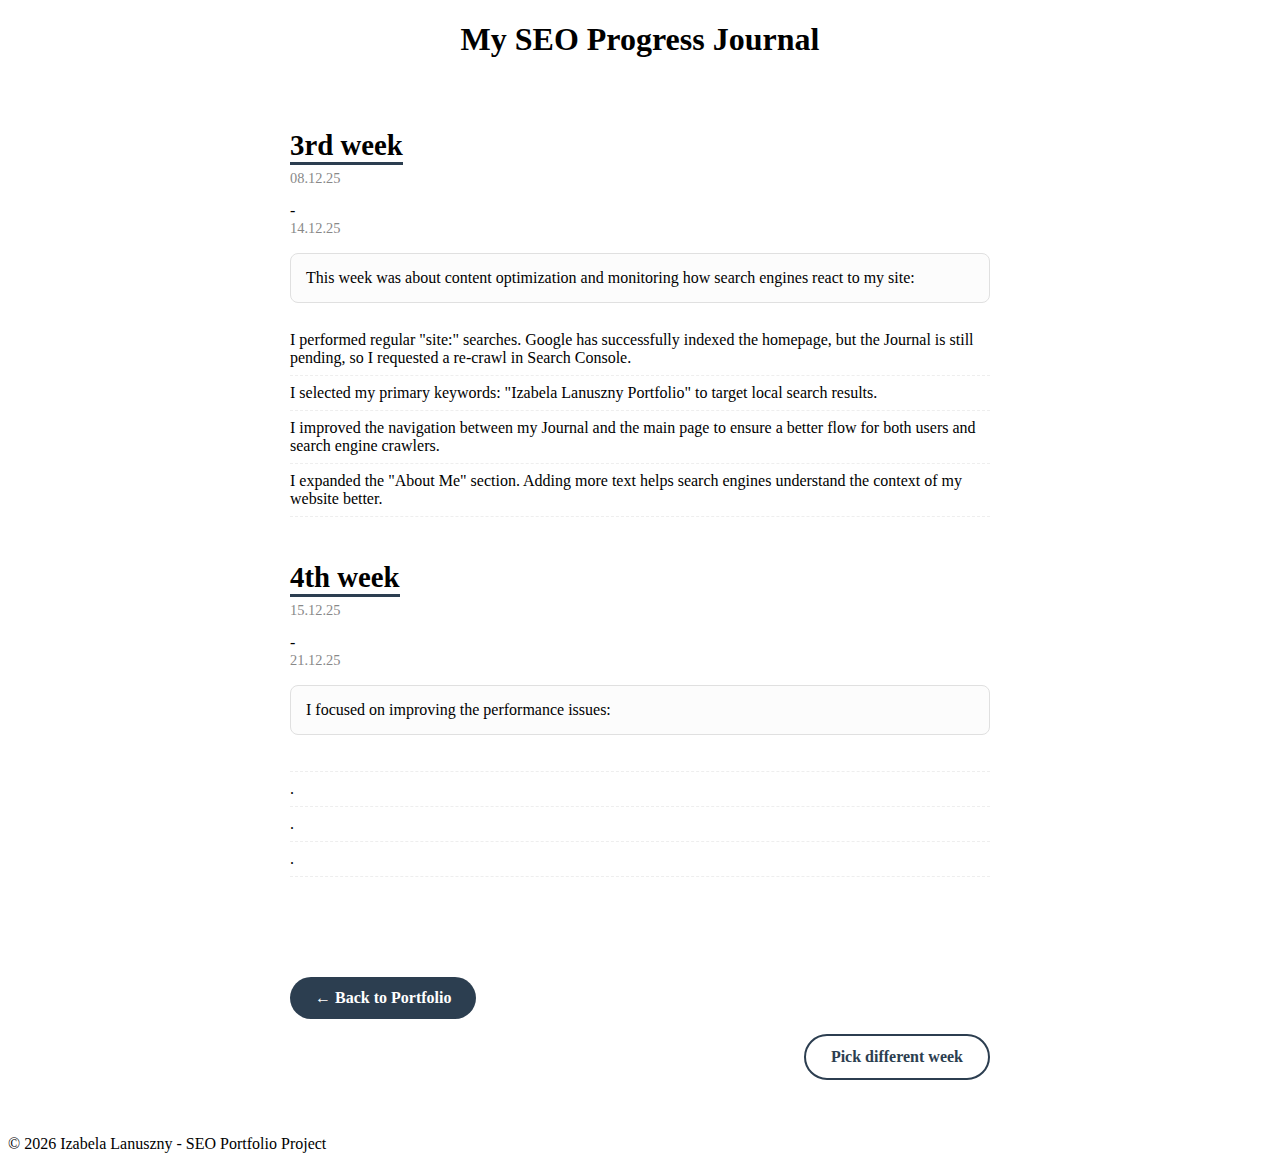
<file: journal_weeks/3week.html>
<!DOCTYPE html>
<html lang="en">
<head>
    <meta charset="UTF-8">
    <meta name="viewport" content="width=device-width, initial-scale=1.0">
    <title>SEO Journal | Week 3-4 | Izabela Lanuszny</title>
    <meta name="description" content="Monitoring indexing status, keyword strategy, and technical image optimization for Core Web Vitals.">
    <link rel="stylesheet" href="../css/journal.css"/>
</head>
<body>
    <header class="weeks-intro">
        <h1>My SEO Progress Journal</h1>
    </header>

    <main class="weeks-container">
        <article class="weeks__section">
            <header class="weeks__header">
                <h3>3rd week</h3>
                <time datetime="2025-12-08">08.12.25</time> - <time datetime="2025-12-14">14.12.25</time>
            </header>

            <section class="weeks__content">
                <p>This week was about content optimization and monitoring how search engines react to my site:</p>
                <ul>
                    <li>I performed regular "site:" searches. Google has successfully indexed the homepage, but the Journal is still pending, so I requested a re-crawl in Search Console.</li>
                    <li>I selected my primary keywords: "Izabela Lanuszny Portfolio" to target local search results.</li>
                    <li>I improved the navigation between my Journal and the main page to ensure a better flow for both users and search engine crawlers.</li>
                    <li>I expanded the "About Me" section. Adding more text helps search engines understand the context of my website better.</li>
                </ul>
            </section>
        </article>

        <article class="weeks__section">
            <header class="weeks__header">
                <h3>4th week</h3>
                <time datetime="2025-12-15">15.12.25</time> - <time datetime="2025-12-21">21.12.25</time>
            </header>

            <section class="weeks__content">
                <p>I focused on improving the performance issues:</p>
                <ul>
                    <li></li>
                    <li>.</li>
                    <li>.</li>
                    <li>.</li>
                </ul>
            </section>
        </article>

        <nav>
            <a href="../index.html">← Back to Portfolio</a>
            <a href="../journal.html">Pick different week</a>
        </nav>
    </main>

    <footer>
        <p>&copy; 2026 Izabela Lanuszny - SEO Portfolio Project</p>
    </footer>
</body>
</html>
</file>
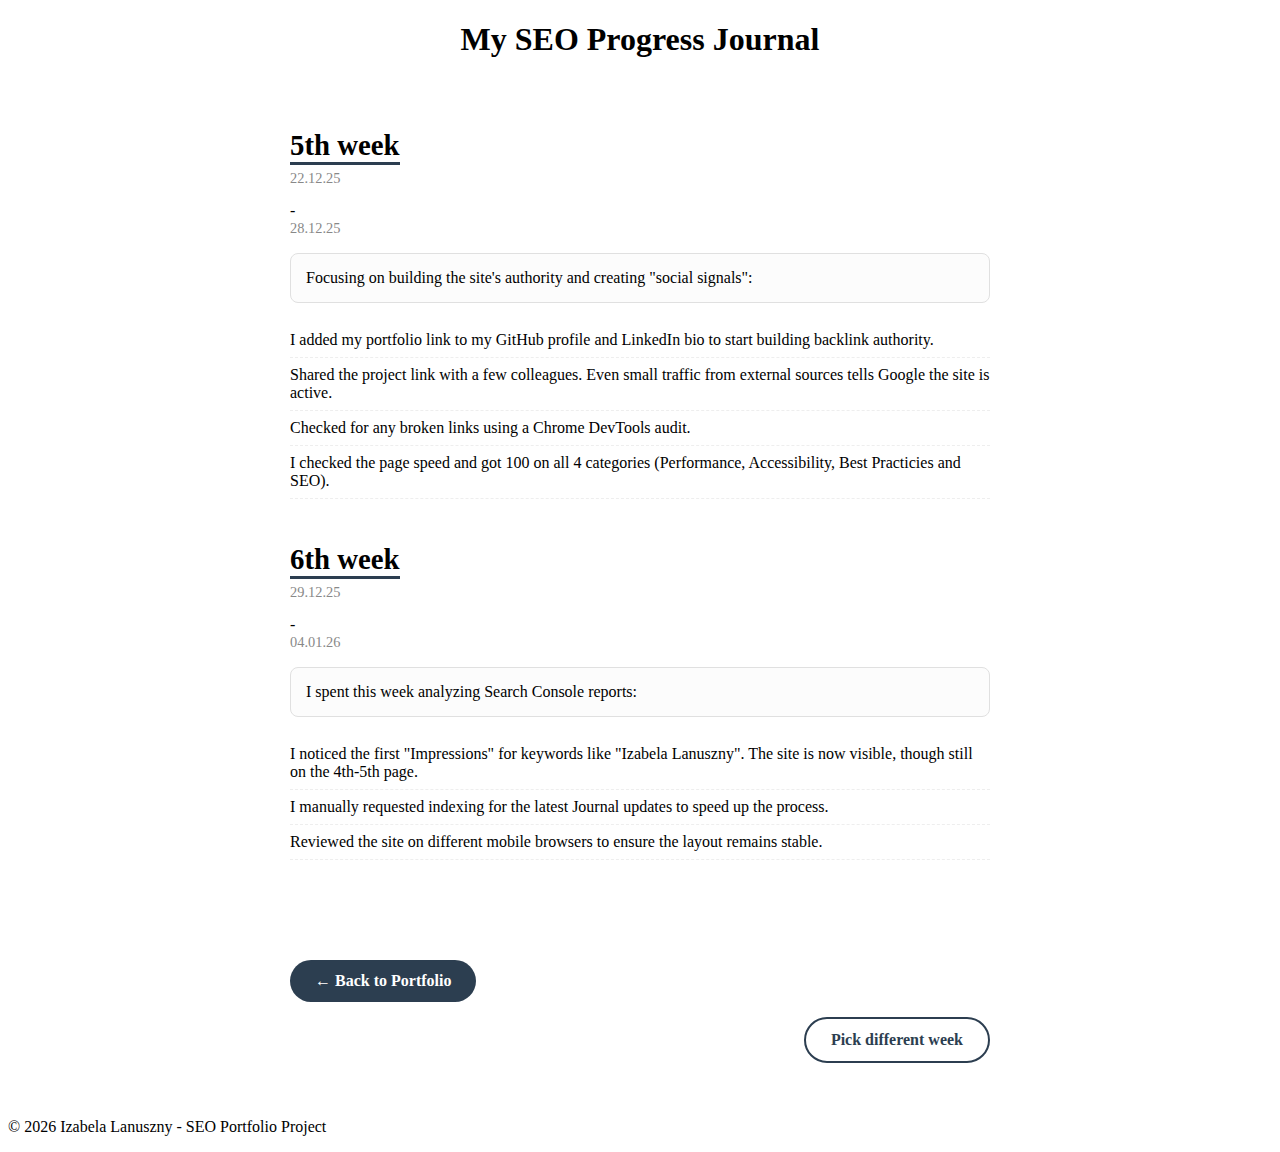
<file: journal_weeks/5week.html>
<!DOCTYPE html>
<html lang="en">
<head>
    <meta charset="UTF-8">
    <meta name="viewport" content="width=device-width, initial-scale=1.0">
    <title>SEO Journal | Week 5-6 | Izabela Lanuszny</title>
    <meta name="description" content="Tracking SEO authority building and Google Search Console performance during weeks 5 and 6.">
    <link rel="stylesheet" href="../css/journal.css"/>
</head>
<body>
    <header class="weeks-intro">
        <h1>My SEO Progress Journal</h1>
    </header>

    <main class="weeks-container">
        <article class="weeks__section">
            <header class="weeks__header">
                <h3>5th week</h3>
                <time datetime="2025-12-22">22.12.25</time> - <time datetime="2025-12-28">28.12.25</time>
            </header>
            
            <section class="weeks__content">
                <p>Focusing on building the site's authority and creating "social signals":</p>
                <ul>
                    <li>I added my portfolio link to my GitHub profile and LinkedIn bio to start building backlink authority.</li>
                    <li>Shared the project link with a few colleagues. Even small traffic from external sources tells Google the site is active.</li>
                    <li>Checked for any broken links using a Chrome DevTools audit.</li>
                    <li>I checked the page speed and got 100 on all 4 categories (Performance, Accessibility, Best Practicies and SEO).</li>
                </ul>
            </section>
        </article>

        <article class="weeks__section">
            <header class="weeks__header">
                <h3>6th week</h3>
                <time datetime="2025-12-29">29.12.25</time> - <time datetime="2026-01-04">04.01.26</time>
            </header>
            
            <section class="weeks__content">
                <p>I spent this week analyzing Search Console reports:</p>
                <ul>
                    <li>I noticed the first "Impressions" for keywords like "Izabela Lanuszny". The site is now visible, though still on the 4th-5th page.</li>
                    <li>I manually requested indexing for the latest Journal updates to speed up the process.</li>
                    <li>Reviewed the site on different mobile browsers to ensure the layout remains stable.</li>
                </ul>
            </section>
        </article>

        <nav>
            <a href="../index.html">← Back to Portfolio</a>
            <a href="../journal.html">Pick different week</a>
        </nav>
    </main>

    <footer>
        <p>&copy; 2026 Izabela Lanuszny - SEO Portfolio Project</p>
    </footer>
</body>
</html>
</file>
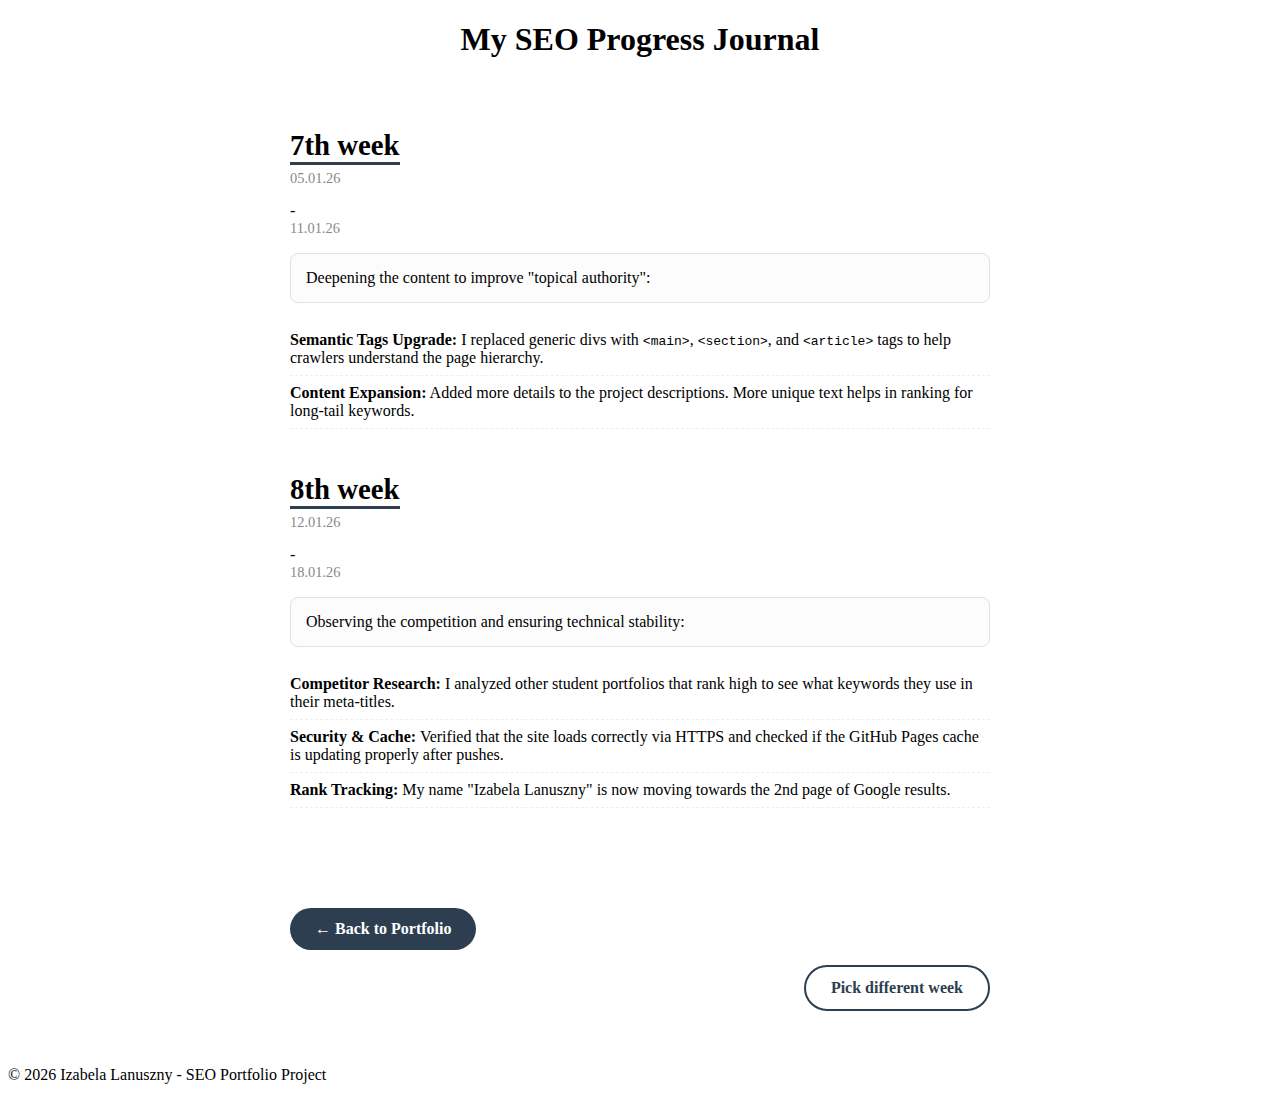
<file: journal_weeks/7week.html>
<!DOCTYPE html>
<html lang="en">
<head>
    <meta charset="UTF-8">
    <meta name="viewport" content="width=device-width, initial-scale=1.0">
    <title>SEO Journal | Week 7-8 | Izabela Lanuszny</title>
    <meta name="description" content="Weekly SEO progress journal of Izabela Lanuszny. Tracking indexing, keyword rankings, and technical optimizations.">
    <link rel="stylesheet" href="../css/journal.css"/>
</head>
<body>
    <header class="weeks-intro">
        <h1>My SEO Progress Journal</h1>
    </header>

    <main class="weeks-container">
        <article class="weeks__section">
            <header class="weeks__header">
                <h3>7th week</h3>
                <time datetime="2026-01-05">05.01.26</time> - <time datetime="2026-01-11">11.01.26</time>
            </header>
            
            <section class="weeks__content">
                <p>Deepening the content to improve "topical authority":</p>
                <ul>
                    <li><strong>Semantic Tags Upgrade:</strong> I replaced generic divs with <code>&lt;main&gt;</code>, <code>&lt;section&gt;</code>, and <code>&lt;article&gt;</code> tags to help crawlers understand the page hierarchy.</li>
                    <li><strong>Content Expansion:</strong> Added more details to the project descriptions. More unique text helps in ranking for long-tail keywords.</li>
                </ul>
            </section>
        </article>

        <article class="weeks__section">
            <header class="weeks__header">
                <h3>8th week</h3>
                <time datetime="2026-01-12">12.01.26</time> - <time datetime="2026-01-18">18.01.26</time>
            </header>
            
            <section class="weeks__content">
                <p>Observing the competition and ensuring technical stability:</p>
                <ul>
                    <li><strong>Competitor Research:</strong> I analyzed other student portfolios that rank high to see what keywords they use in their meta-titles.</li>
                    <li><strong>Security & Cache:</strong> Verified that the site loads correctly via HTTPS and checked if the GitHub Pages cache is updating properly after pushes.</li>
                    <li><strong>Rank Tracking:</strong> My name "Izabela Lanuszny" is now moving towards the 2nd page of Google results.</li>
                </ul>
            </section>
        </article>

        <nav>
            <a href="../index.html">← Back to Portfolio</a>
            <a href="../journal.html">Pick different week</a>
        </nav>
    </main>

    <footer>
        <p>&copy; 2026 Izabela Lanuszny - SEO Portfolio Project</p>
    </footer>
</body>
</html>
</file>
<file: css/journal.css>
/* --- STYLIZACJA KONTENERA DZIENNIKA --- */
.journal-container {
    max-width: 800px;
    margin: 40px auto;
    padding: 20px;
    position: relative; /* Potrzebne do pozycjonowania przycisku powrotu */
    min-height: 400px;
}

/* --- LISTA TYGODNI (Week Updates) --- */
.journal__week-list {
    list-style: none; /* Usuwa kropki */
    padding: 0;
    margin: 40px 0;
}

.journal__week-list li {
    margin-bottom: 25px; /* Większy odstęp między elementami */
}

.journal__week-list a {
    text-decoration: none;
    color: #2c3e50;
    font-size: 1.5rem; /* Większa czcionka dla linków tygodni */
    font-weight: bold;
    transition: color 0.3s ease, padding-left 0.3s ease;
    display: inline-block;
}

.journal__week-list a:hover {
    color: #2980b9;
    padding-left: 10px; /* Delikatny efekt przesunięcia przy najechaniu */
}

/* --- PRZYCISK BACK TO HOME (Owalny w lewym dolnym rogu) --- */
/* Kontener nawigacji Breadcrumb */
[aria-label="Breadcrumb"] {
    margin-top: 50px;
}

.back-link {
    display: inline-block;
    padding: 12px 30px;
    background-color: #2c3e50;
    color: white !important;
    text-decoration: none;
    border-radius: 50px; /* Owalny kształt */
    font-weight: bold;
    font-size: 1rem;
    transition: background-color 0.3s, transform 0.2s;
}

.back-link:hover {
    background-color: #34495e;
    transform: scale(1.05);
}

/* --- NAGŁÓWEK DZIENNIKA --- */
.journal__content h2 {
    text-align: center;
    font-size: 2.2rem;
    color: #2c3e50;
    margin-bottom: 10px;
}

.journal__content p {
    text-align: center;
    color: #666;
}

/* --- UKŁAD STRONY --- */
.weeks-container {
    max-width: 700px; 
    margin: 20px auto;
    padding: 20px;
    position: relative;
    min-height: 400px;
}

.weeks-intro {
    text-align: center;
    margin-bottom: 20px;
}

/* --- NAGŁÓWKI TYGODNI --- */
.weeks__header h3 {
    display: inline-block;
    font-size: 1.8rem;
    margin-bottom: 5px;
    border-bottom: 3px solid #2c3e50; /* Małe podkreślenie */
}

.weeks__header time {
    display: block;
    color: #888;
    font-size: 0.9rem;
    margin-bottom: 15px;
}

/* --- TREŚĆ (Lekki border wokół podsumowania) --- */
.weeks__content p {
    border: 1px solid #e0e0e0;
    padding: 15px;
    background-color: #fcfcfc;
    border-radius: 8px;
    margin-bottom: 20px;
}

/* --- LISTA PUNKTOWANA (Bez kropek) --- */
.weeks__content ul {
    list-style: none;
    padding: 0;
}

.weeks__content li {
    padding: 8px 0;
    border-bottom: 1px dashed #eee;
}

/* --- NAWIGACJA NA DOLE --- */
.weeks-container nav {
    margin-top: 100px;
    display: flex;
    flex-direction: column; /* Ustawienie jeden pod drugim zgodnie z prośbą o prawy dół */
    align-items: flex-start;
}

.weeks-container nav a {
    text-decoration: none;
    padding: 12px 25px;
    border-radius: 50px;
    font-weight: bold;
    transition: all 0.3s ease;
    display: inline-block;
    margin-bottom: 15px;
}

/* Home Page (Owalny, lewy dół) */
.weeks-container nav a:first-child {
    background-color: #2c3e50;
    color: white;
}

/* Pick different week (Prawy dół - wizualnie pod Home Page) */
.weeks-container nav a:last-child {
    align-self: flex-end; /* Przesunięcie do prawej strony */
    background-color: transparent;
    color: #2c3e50;
    border: 2px solid #2c3e50;
}

.weeks-container nav a:hover {
    transform: scale(1.05);
}
</file>
